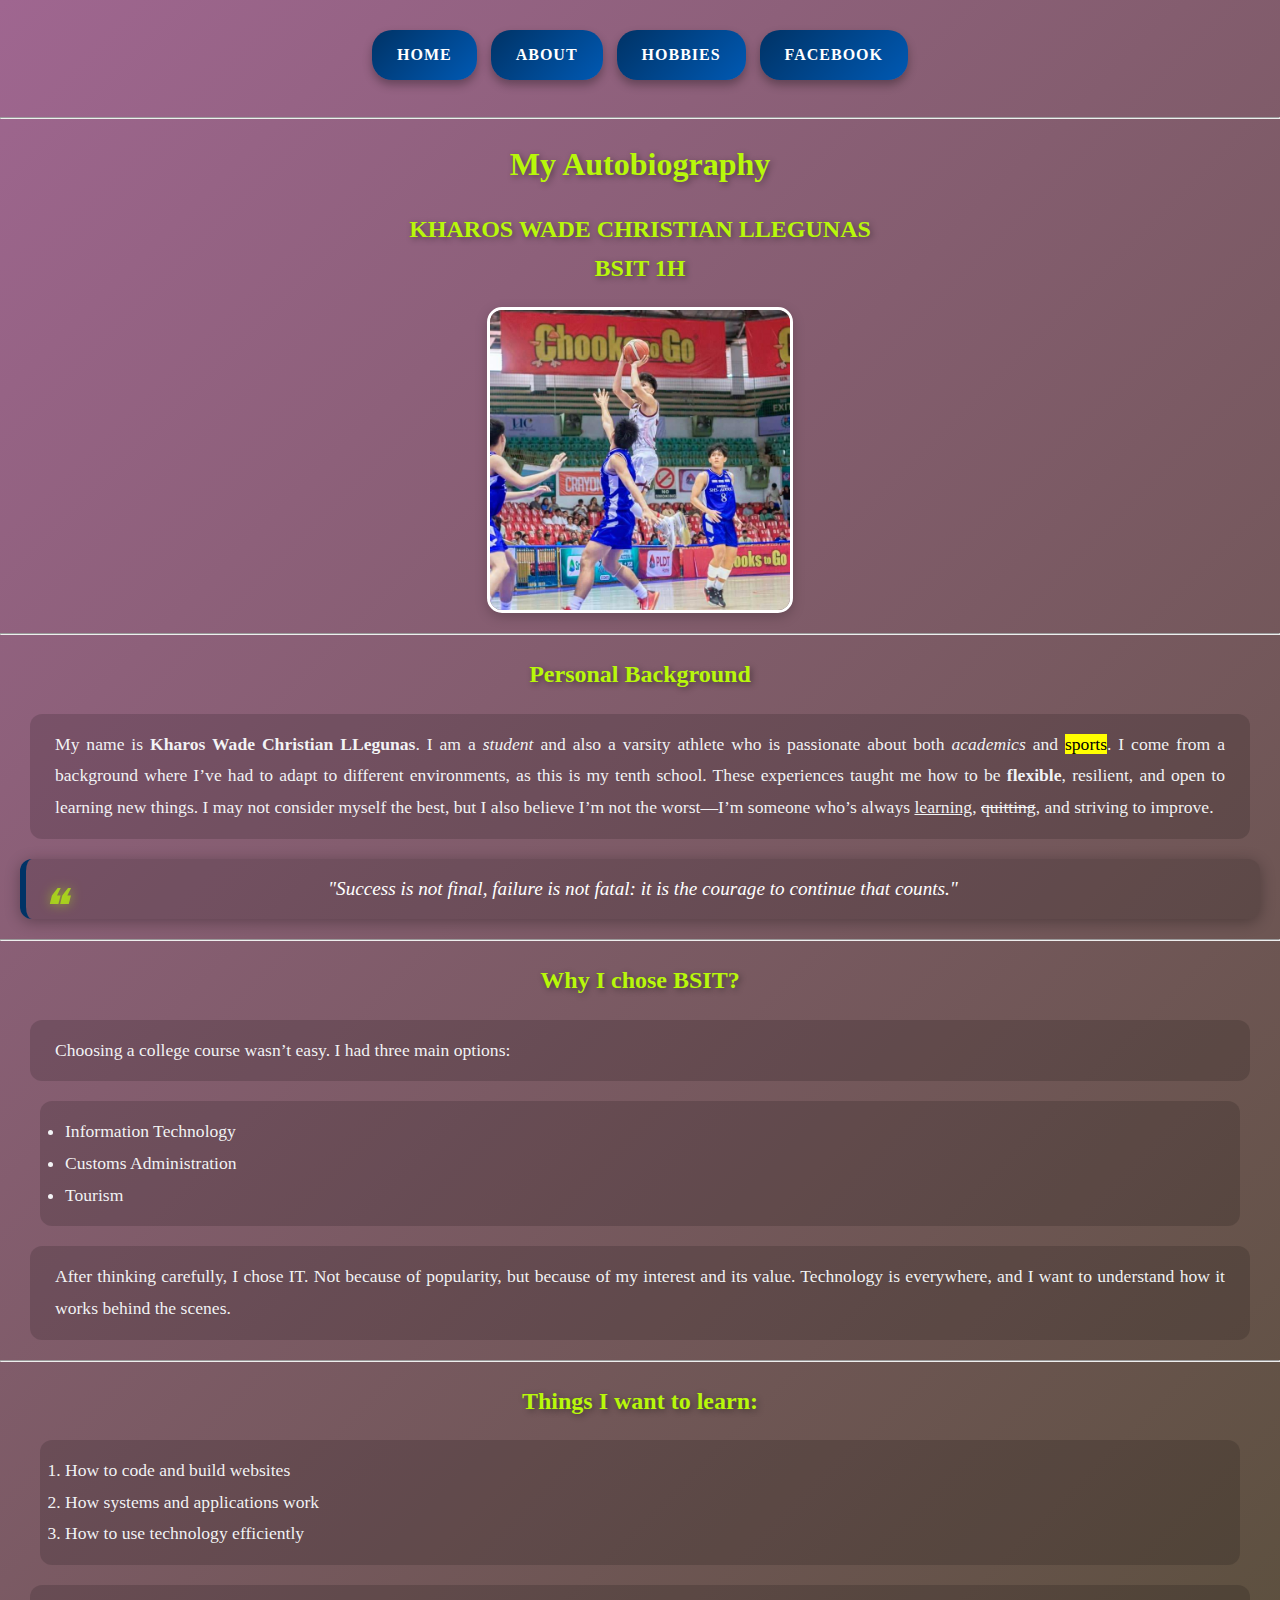
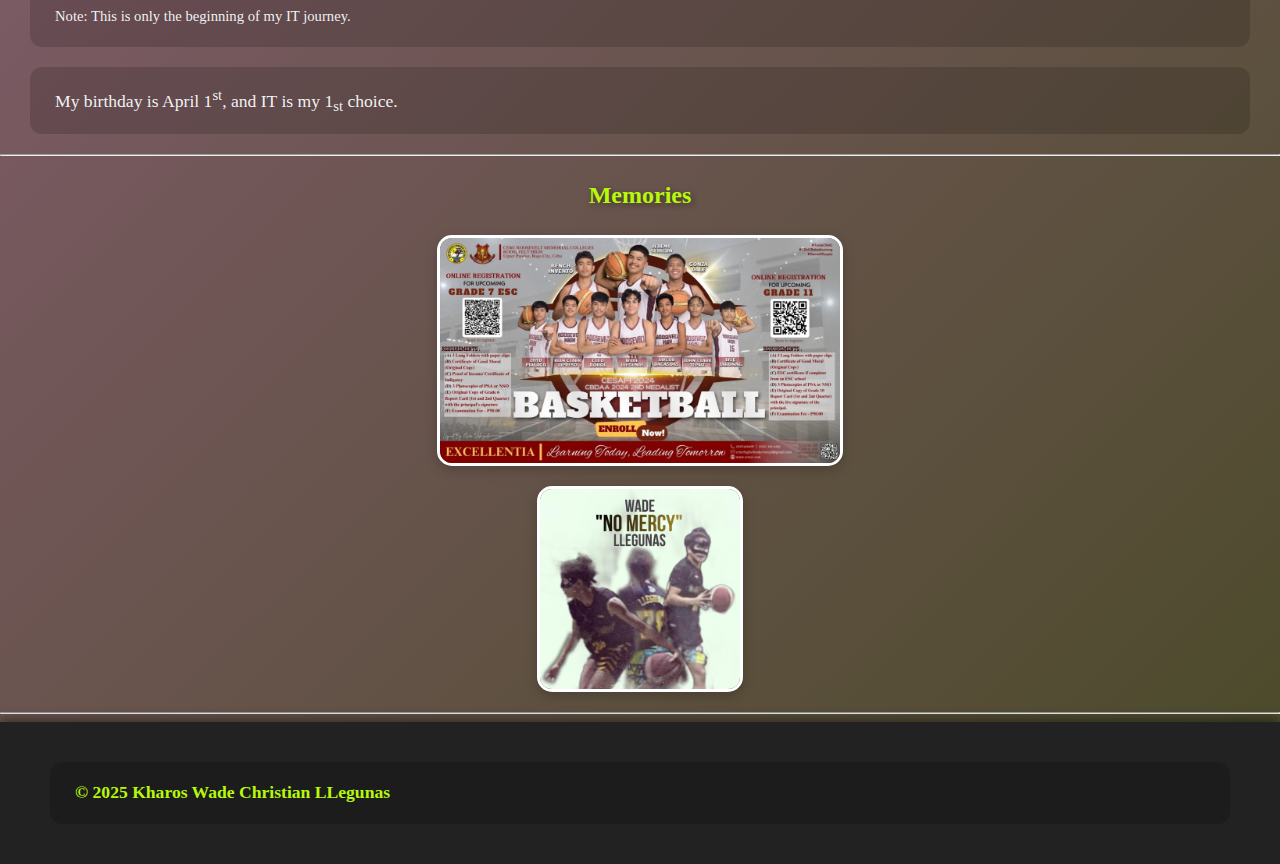
<file: index.html>
<!DOCTYPE html>
<html lang="en">
<head>
    <meta charset="UTF-8">
    <meta http-equiv="X-UA-Compatible" content="IE=edge">
    <meta name="viewport" content="width=device-width, initial-scale=1.0">
    <title>LLEGUNAS</title>
    <link rel="icon" type="image/x-icon" href="favicon.ico"> <!-- Favicon -->
    <link rel="stylesheet" href="style.css"> <!-- Updated CSS -->
</head>
<body>
    <nav>
    <a href="index.html">Home</a>
    <a href="about.html">About</a>
    <a href="hobbies.html">Hobbies</a>
    <a href="https://web.facebook.com/wade.llegunas">Facebook</a>
</nav>

    <hr>
    <h1>My Autobiography</h1>
    <h2>KHAROS WADE CHRISTIAN LLEGUNAS <br> BSIT 1H</h2>
    <img src="Autobiography.jpg" alt="My Photo" width="300" height="300">

    <hr>
    <h2>Personal Background</h2>
    <p>
        My name is <b>Kharos Wade Christian LLegunas</b>. I am a <i>student</i> and also a varsity athlete who is passionate about both <em>academics</em> and <mark>sports</mark>.
        I come from a background where I’ve had to adapt to different environments, as this is my tenth school. 
        These experiences taught me how to be <strong>flexible</strong>, resilient, and open to learning new things. 
        I may not consider myself the best, but I also believe I’m not the worst—I’m someone who’s always <ins>learning</ins>, <del>quitting</del>, and striving to improve.
    </p>

    <blockquote>
        "Success is not final, failure is not fatal: it is the courage to continue that counts."
    </blockquote>

    <hr>
    <h2>Why I chose BSIT?</h2>
    <p>Choosing a college course wasn’t easy. I had three main options:</p>
    <ul>
        <li>Information Technology</li>
        <li>Customs Administration</li>
        <li>Tourism</li>
    </ul>
    <p>
        After thinking carefully, I chose IT. Not because of popularity, but because of my interest and its value. 
        Technology is everywhere, and I want to understand how it works behind the scenes.
    </p>

    <hr>
    <h2>Things I want to learn:</h2>
    <ol>
        <li>How to code and build websites</li>
        <li>How systems and applications work</li>
        <li>How to use technology efficiently</li>
    </ol>
    <p><small>Note: This is only the beginning of my IT journey.</small></p>
    <p>My birthday is April 1<sup>st</sup>, and IT is my 1<sub>st</sub> choice.</p>

    <hr>
    <h2>Memories</h2>
    <div>
        <img src="memory1.jpg" alt="Memory 1" width="400">
        <img src="memory2.jpg" alt="Memory 2" width="200">
    </div>

    <hr>
    <footer>
        <p>&copy; 2025 Kharos Wade Christian LLegunas</p>
    </footer>
</body>
</html>
</file>
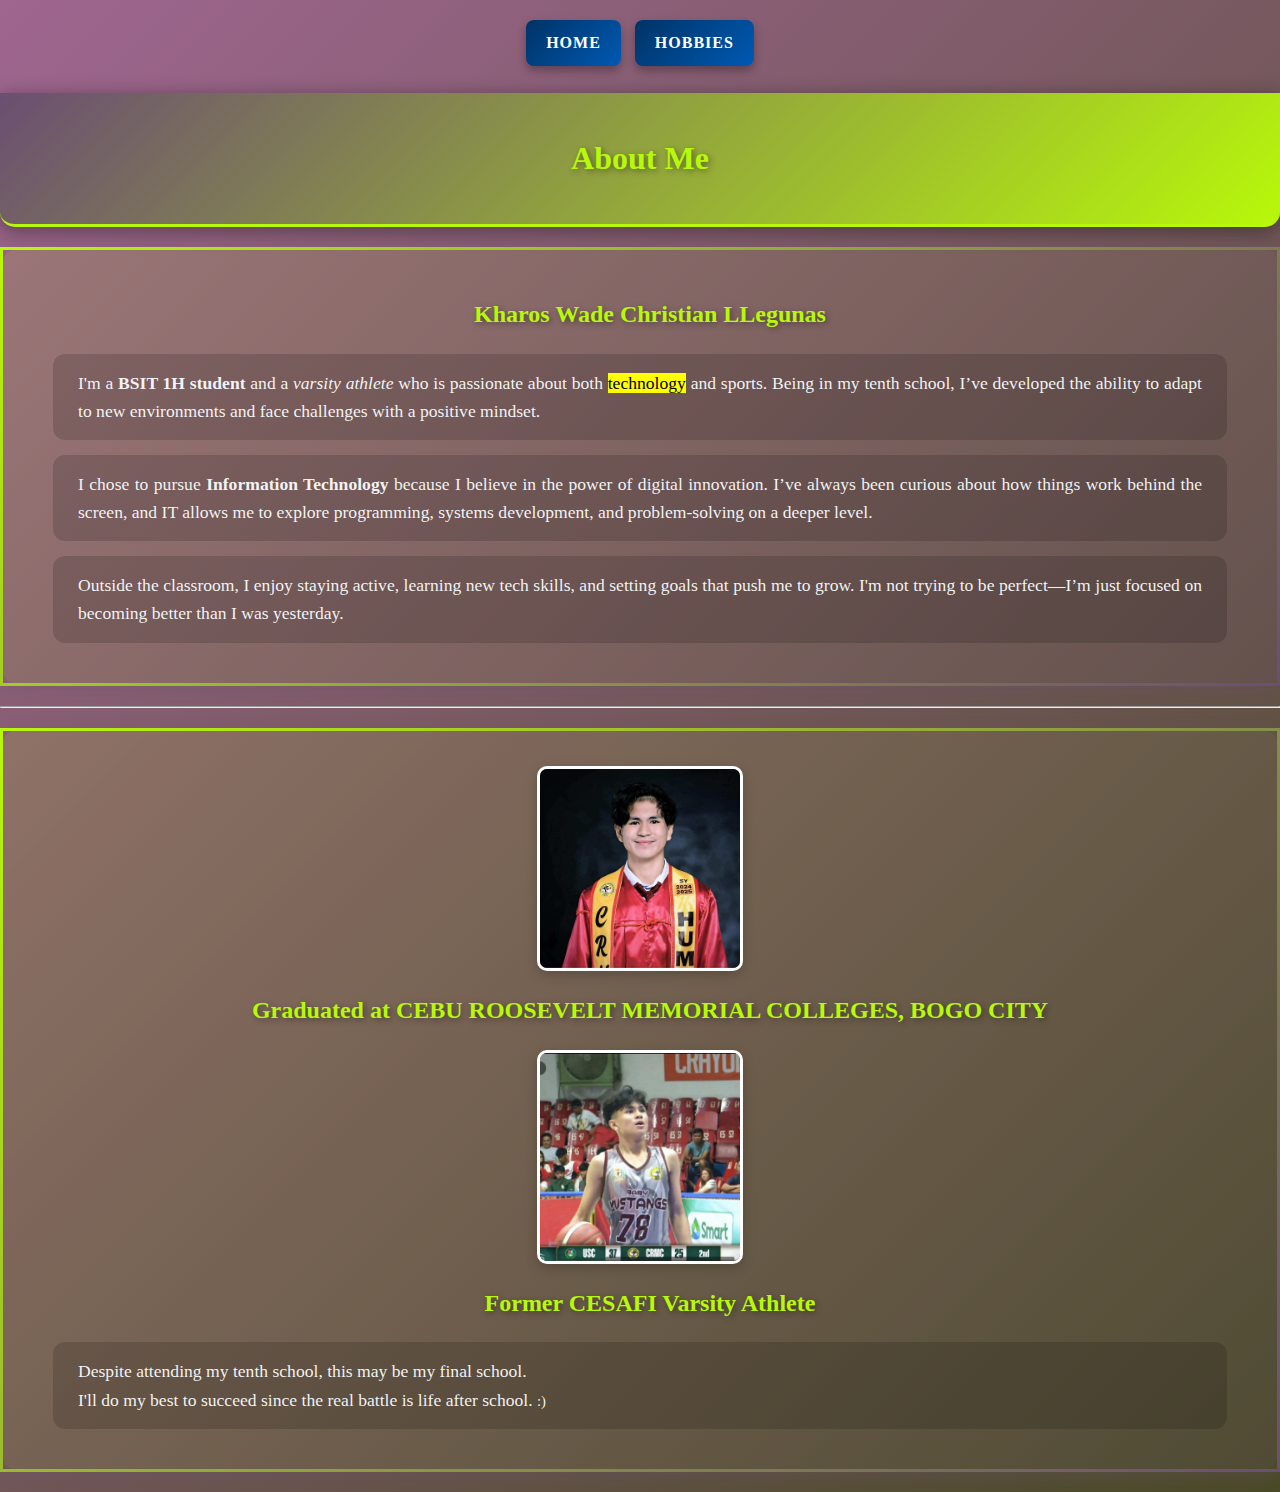
<file: about.html>
<!DOCTYPE html>
<html lang="en">
<head>
    <meta charset="UTF-8">
    <meta name="viewport" content="width=device-width, initial-scale=1.0">
    <title>About Me</title>
    <link rel="icon" type="image/x-icon" href="favicon.ico">
    <link rel="stylesheet" href="style.css">
    <style>
        body {
            background-color: #9f6690; /* same as index */
            color: #fbfefff1; /* readable text on background */
            font-family: 'Times New Roman', Times, serif;
            margin: 0;
            padding: 0;
        }

        header {
            background-color: #4a4a28;
            color: #161a0c;
            text-align: center;
            padding: 20px;
        }

        h2 {
            color: #b8f80a;
            margin-left: 20px;
        }

        p {
            line-height: 1.6;
            text-align: justify;
            margin: 0 20px 15px 20px;
        }

        img {
            display: block;
            margin: 10px auto;
            border: 3px solid #fff;
            border-radius: 10px;
        }

        nav {
            text-align: center;
            margin: 15px 0;
        }

        nav a {
            display: inline-block;
            background-color: #003366;
            color: #ffffff;
            padding: 10px 20px;
            margin: 5px;
            border-radius: 8px;
            text-decoration: none;
            font-weight: bold;
            transition: 0.3s;
        }

        nav a:hover {
            background-color: #b8f80a;
            color: #000000;
        }

        blockquote {
            font-style: italic;
            background-color: rgba(0, 0, 0, 0.2);
            padding: 10px;
            border-left: 5px solid #003366;
            margin: 20px;
        }

    </style>
</head>
<body>
    <!-- Navigation -->
    <nav>
    <a href="index.html">Home</a>
    <a href="hobbies.html">Hobbies</a>
</nav>

    <header>
        <h1>About Me</h1>
    </header>

    <section>
        <h2>Kharos Wade Christian LLegunas</h2>
        <p>
            I'm a <b>BSIT 1H student</b> and a <i>varsity athlete</i> who is passionate about both <mark>technology</mark> and sports. 
            Being in my tenth school, I’ve developed the ability to adapt to new environments and face challenges with a positive mindset.
        </p>
        <p>
            I chose to pursue <strong>Information Technology</strong> because I believe in the power of digital innovation. 
            I’ve always been curious about how things work behind the screen, and IT allows me to explore programming, systems development, and problem-solving on a deeper level.
        </p>
        <p>
            Outside the classroom, I enjoy staying active, learning new tech skills, and setting goals that push me to grow. 
            I'm not trying to be perfect—I’m just focused on becoming better than I was yesterday.
        </p>
    </section>

    <hr>

    <section>
        <img src="pic.jpg" alt="Graduation Photo" width="200">
        <h2>Graduated at CEBU ROOSEVELT MEMORIAL COLLEGES, BOGO CITY</h2>

        <img src="Basketball.jpg" alt="Basketball Photo" width="200">
        <h2>Former CESAFI Varsity Athlete</h2>

        <p>
            Despite attending my tenth school, this may be my final school. <br>
            I'll do my best to succeed since the real battle is life after school. <small>:)</small>
        </p>
    </section>
</body>
</html>
</file>
<file: style.css>
body {
    background: linear-gradient(135deg, #9f6690, #4a4a28); /* Gradient for depth */
    color: #fbfefff1; /* Readable text */
    font-family: 'Times New Roman', Times, serif;
    margin: 0;
    padding: 0;
    line-height: 1.6;
}

/* Header Styling */
header {
    background: linear-gradient(135deg, #6b4f71, #b8f80a); /* Gradient for spice */
    color: #fff;
    text-align: center;
    padding: 40px;
    box-shadow: 0 4px 20px rgba(0, 0, 0, 0.4);
    border-bottom: 3px solid #b8f80a;
    border-radius: 0 0 15px 15px; /* Rounded bottom for header */
}

/* Headings (h1, h2, h3) */
h1, h2, h3 {
    text-align: center;
    color: #b8f80a;
    text-shadow: 2px 2px 6px rgba(0, 0, 0, 0.4); /* Stronger shadow for depth */
    margin: 20px 0;
}

/* Paragraph Styling */
p {
    text-align: justify;
    margin: 20px 30px;
    font-size: 1.1rem;
    line-height: 1.8;
}

/* Navigation Bar Styling */
nav {
    text-align: center;
    margin: 25px 0;
}

nav a {
    display: inline-block;
    background: linear-gradient(135deg, #003366, #0059b3);
    color: #ffffff;
    padding: 12px 25px;
    margin: 5px;
    border-radius: 20px;
    text-decoration: none;
    font-weight: bold;
    text-transform: uppercase;
    letter-spacing: 1px;
    transition: all 0.4s ease;
    box-shadow: 0 5px 10px rgba(0, 0, 0, 0.3);
    position: relative;
    overflow: hidden;
}

/* New subtle animated highlight bar inside nav links */
nav a::before {
    content: "";
    position: absolute;
    top: 0;
    left: -75%;
    width: 50%;
    height: 100%;
    background: linear-gradient(90deg, rgba(255,255,255,0.2), rgba(255,255,255,0));
    transform: skewX(-25deg);
    
}

nav a:hover::before {
    left: 125%;
}

nav a:hover {
    background: linear-gradient(135deg, #b8f80a, #ffd700);
    color: #000000;
    transform: scale(1.1);
    box-shadow: 0 10px 20px rgba(0, 0, 0, 0.4);
    text-decoration: underline;
    z-index: 2;
}

/* Image Styling */
img {
    display: block;
    margin: 20px auto;
    border: 3px solid #fff;
    border-radius: 15px;
    transition: transform 0.3s, box-shadow 0.3s;
    filter: drop-shadow(0 4px 6px rgba(0,0,0,0.2));
}

img:hover {
    transform: scale(1.05);
    box-shadow: 0 12px 25px rgba(0, 0, 0, 0.4);
    filter: drop-shadow(0 8px 12px rgba(0,0,0,0.4));
}

/* Lists Styling */
ul, ol {
    margin: 20px 40px;
    padding-left: 20px;
}

ul li, ol li {
    font-size: 1.1rem;
    line-height: 1.8;
}

/* Blockquote Styling */
blockquote {
    font-style: italic;
    background-color: rgba(0, 0, 0, 0.25);
    padding: 20px;
    border-left: 6px solid #003366;
    margin: 20px;
    border-radius: 8px;
    box-shadow: 0 3px 15px rgba(0, 0, 0, 0.3);
    font-size: 1.2rem;
    color: #fff;
    text-align: center;
    position: relative;
}

/* Add subtle glow effect to blockquote */
blockquote::before {
    content: "❝";
    position: absolute;
    top: 10px;
    left: 15px;
    font-size: 3rem;
    color: rgba(184, 248, 10, 0.7);
    filter: drop-shadow(0 0 6px rgba(184, 248, 10, 0.7));
}

/* Footer Styling */
footer {
    text-align: center;
    padding: 20px;
    color: #b8f80a;
    background: #222;
    box-shadow: 0 -4px 10px rgba(0, 0, 0, 0.4);
    font-weight: 600;
}

/* New Shaded Background Effect for Content */
main {
    background: linear-gradient(135deg, rgba(255, 255, 255, 0.15), rgba(0, 0, 0, 0.35));
    border-radius: 15px;
    padding: 40px;
    margin: 30px auto;
    width: 85%;
    max-width: 1200px;
    box-shadow: 0 6px 40px rgba(0, 0, 0, 0.35);
}

/* Section styling */
section {
    margin: 20px 0;
    padding: 25px 30px;
    background: linear-gradient(135deg, rgba(184, 248, 10, 0.12), rgba(107, 79, 113, 0.15));
    border-radius: 15px;
    box-shadow: 0 4px 15px rgba(107, 79, 113, 0.3);
    border: 3px solid transparent;
    background-clip: padding-box;
}

/* Subtle Shading for Text Sections */
p, blockquote, ul, ol {
    background: rgba(0, 0, 0, 0.15); /* Adds subtle shading for text blocks */
    padding: 15px 25px;
    border-radius: 12px;
    transition: background 0.3s ease;
}

p:hover, blockquote:hover, ul:hover, ol:hover {
    background: rgba(0, 0, 0, 0.3);
}

/* Adding Gradient Borders to Sections and Highlights */
section, .highlight {
    border-image-source: linear-gradient(135deg, #b8f80a, #6b4f71);
    border-image-slice: 1;
}



/* Responsive tweaks */
@media (max-width: 768px) {
    main {
        width: 95%;
        padding: 20px;
    }

    nav a {
        padding: 10px 15px;
        font-size: 0.9rem;
    }

    
}
.box-element {
    width: 80%;
    margin: 40px auto;
    padding: 30px;
    background-color: rgba(255, 255, 255, 0.08);
    border: 3px solid #b8f80a;
    border-radius: 15px;
    box-shadow: 0 10px 25px rgba(0, 0, 0, 0.5);
    color: #fff;
    font-size: 1.1rem;
    text-align: center;
}
</file>
